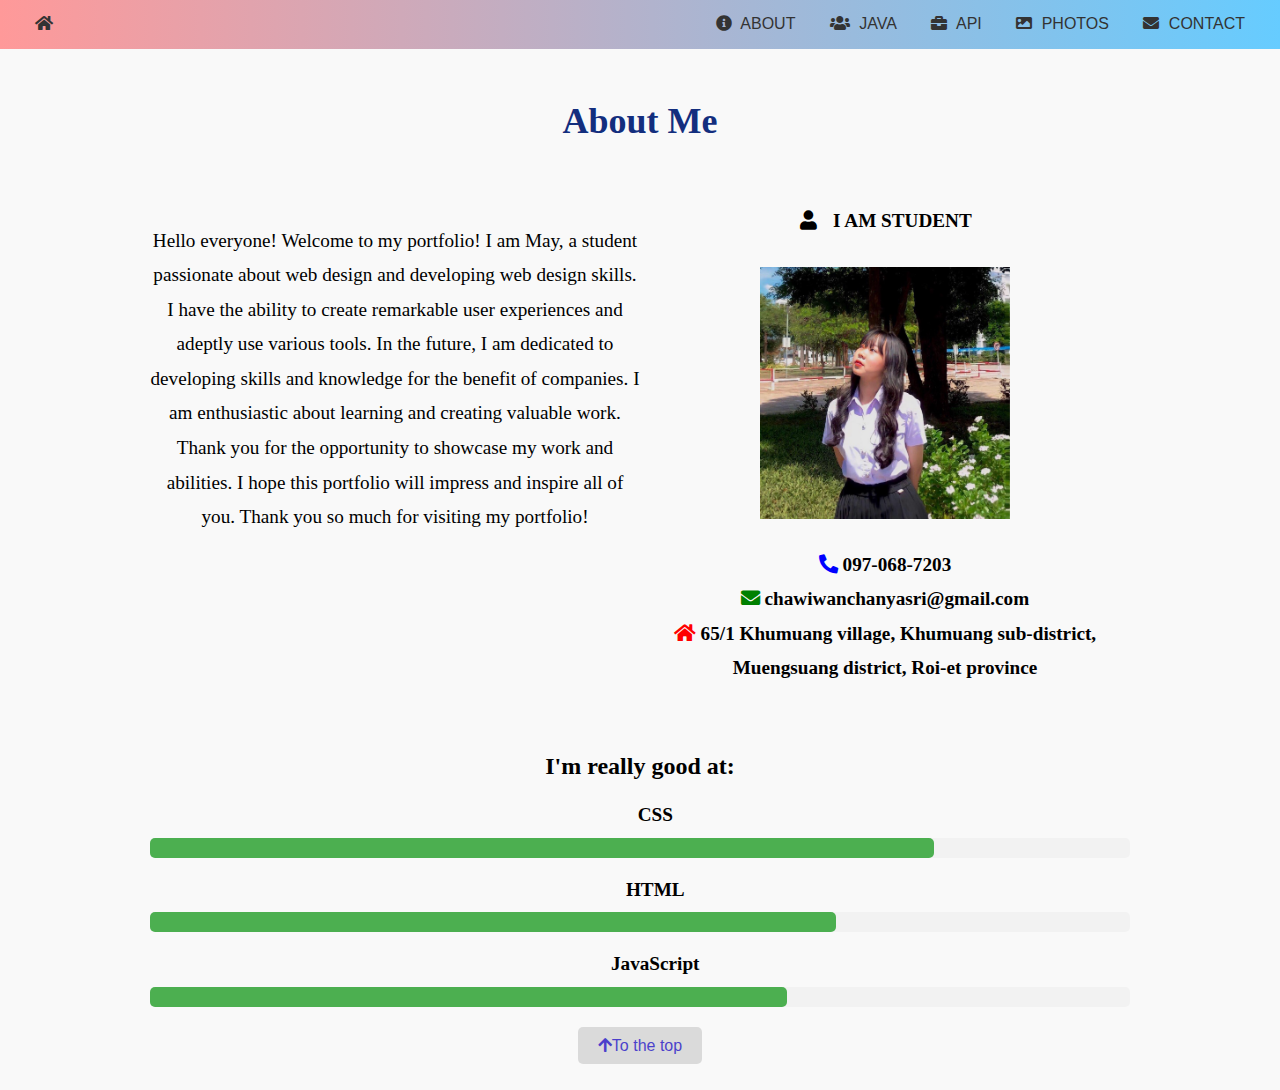
<file: about.html>
<!DOCTYPE html>
<html lang="en">

<head>
  <meta charset="UTF-8">
  <meta name="viewport" content="width=device-width, initial-scale=1.0">
  <title>Portfolio</title>
  <link rel="stylesheet" href="styles.css">
  <link rel="stylesheet" href="https://cdnjs.cloudflare.com/ajax/libs/font-awesome/5.15.4/css/all.min.css">
  <style>
    body,
    html {
      height: 100%;
      line-height: 1.8;
      background-image: url('picture/gg1.gif');
      background-size: cover;
      background-repeat: no-repeat;
      font-family: "Raleway", sans-serif;
      background-attachment: fixed;
      position: relative;
    }
.w3-col p i {
  margin-right: 10px;
  width: 20px; /* ปรับขนาดของ icon ตัวแรกทุกอันเป็นขนาดเท่ากัน */
  text-align: center;
}
  p,
    h4,
    span {
      font-family: 'Times New Roman', Times, serif;
      font-size: 1.2em;
    }
  </style>
</head>

<body>
  <div class="navbar">
    <div class="navbar-logo">
      <a href="index.html"><i class="fas fa-home"></i></a>
    </div>

    <div class="navbar-links">
      <a href="about.html"><i class="fas fa-info-circle"></i> ABOUT</a>
      <a href="java.html"><i class="fas fa-users"></i> JAVA</a>
      <a href="api.html"><i class="fas fa-briefcase"></i> API</a>
      <a href="photos.html"><i class="fas fa-image"></i> PHOTOS</a>
      <a href="contact.html"><i class="fas fa-envelope"></i> CONTACT</a>
    </div>
  </div>

  <div class="about-section" id="about">
    <h2>About Me</h2>
    <div class="about-content">
      <div class="about-text">
        <p>Hello everyone! Welcome to my portfolio! I am May, a student passionate about web design and developing web design skills. I have the ability to create remarkable user experiences and adeptly use various tools. In the future, I am dedicated to developing skills and knowledge for the benefit of companies. I am enthusiastic about learning and creating valuable work. Thank you for the opportunity to showcase my work and abilities. I hope this portfolio will impress and inspire all of you. Thank you so much for visiting my portfolio!</p>
      </div>
      <div class="about-image">
        <div class="w3-row">
          <div class="w3-col m6 w3-center w3-padding-large">
            <p><b><i class="fa fa-user w3-margin-right"></i> I AM STUDENT</b></p><br>
            <img src="picture/404.jpg" class="w3-round w3-image w3-opacity w3-hover-opacity-off" alt="Photo of Me" width="250" height="200">
          </div>
          <br>
          <p><i class="fas fa-phone-alt w3-margin-right" style="color: blue;"></i> <b>097-068-7203</b></p>
          <p><i class="fas fa-envelope w3-margin-right" style="color: green;"></i> <b>chawiwanchanyasri@gmail.com</b></p>
          <p><i class="fas fa-home w3-margin-right" style="color: red;"></i> <b>65/1 Khumuang village, Khumuang sub-district, Muengsuang district, Roi-et province</b></p><br>
          
          
        </div>
      </div>
    </div>
  
    <div class="skills-section">
      <h4 class="skills-title">I'm really good at:</h4>
      <div class="skill">
        <div class="skill">
          <i class="fa fa-css3"></i>
          <span class="skill-name">CSS</span>
          <div class="skill-bar">
            <div class="skill-level" style="width: 80%;"></div>
          </div>
        </div>
        <div class="skill">
          <i class="fa fa-html5"></i>
          <span class="skill-name">HTML</span>
          <div class="skill-bar">
            <div class="skill-level" style="width: 70%;"></div>
          </div>
        </div>
        <div class="skill">
          <i class="fa fa-java"></i>
          <span class="skill-name">JavaScript</span>
          <div class="skill-bar">
            <div class="skill-level" style="width: 65%;"></div>
          </div>
        </div>
      </div>
    </div>
  
    <footer class="custom-footer">
      <a href="about.html" class="footer-button"><i class="fa fa-arrow-up w3-margin-right"></i>To the top</a>
    </footer>
  </div>
  

  <script>
    // Your scripts go here
  </script>
</body>

</html>
</file>
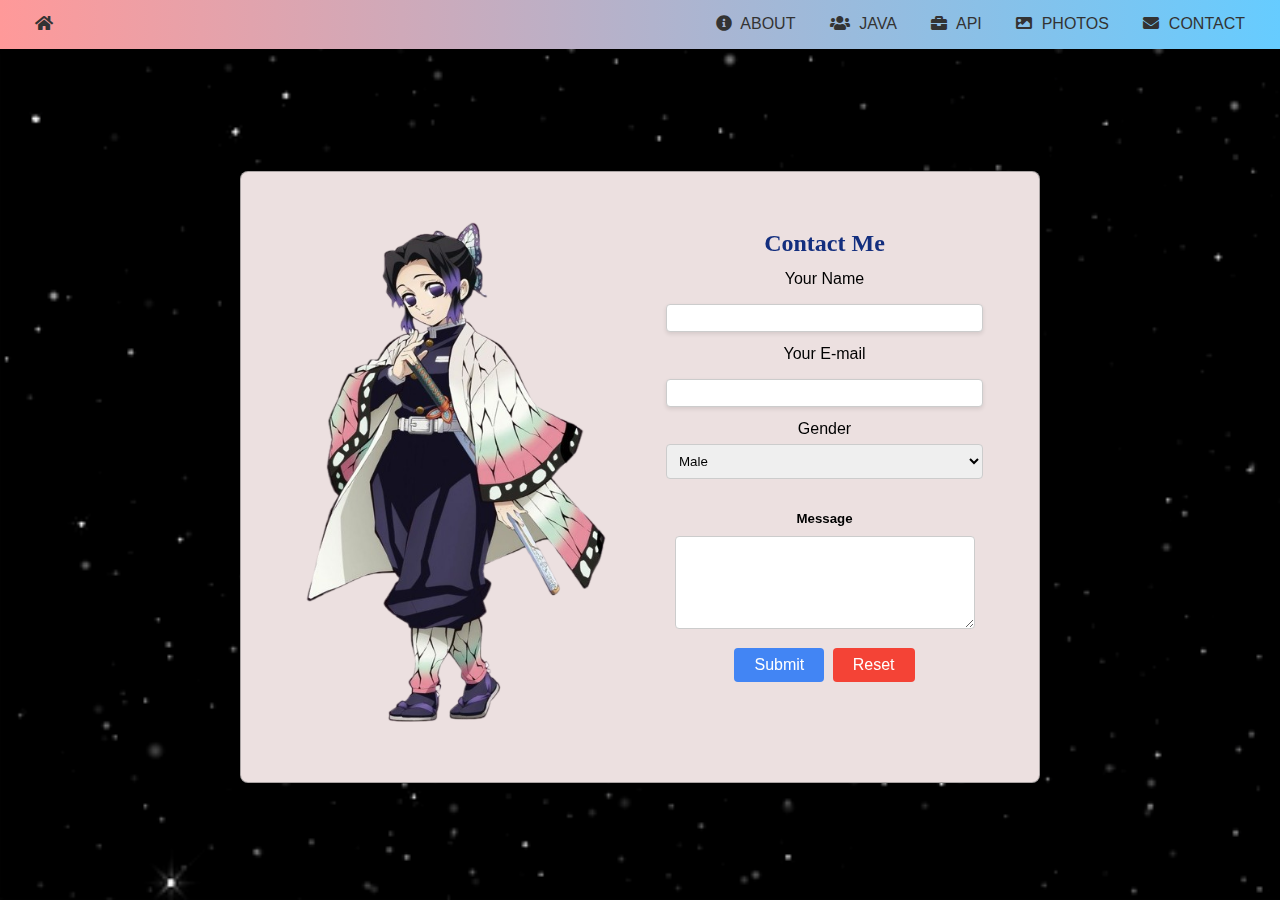
<file: contact.html>
<!DOCTYPE html>
<html lang="en">

<head>
  <meta charset="UTF-8">
  <meta name="viewport" content="width=device-width, initial-scale=1.0">
  <title>Portfolio</title>
  <link rel="stylesheet" href="styles.css">
  <link rel="stylesheet" href="https://cdnjs.cloudflare.com/ajax/libs/font-awesome/5.15.4/css/all.min.css">
  <style>
    body,
    html {
      height: 100%;
      line-height: 1.8;
      background-image: url('picture/gg1.gif');
      background-size: cover;
      background-repeat: no-repeat;
      font-family: "Raleway", sans-serif;
      background-attachment: fixed;
      position: relative;
    }
    .card-container {
  display: flex;
  justify-content: center;
  align-items: center;
  height: 100%;
  width: 100%;
  padding: 20px;
  position: fixed;
  top: 53%;
  left: 50%;
  transform: translate(-50%, -50%);
}


.card {
  display: flex;
  flex-direction: row;
    background-color: rgb(236, 224, 224);
    font-family: Arial, sans-serif;
  
}
.card-half {
  width: 50%;
  padding: 20px;
}

.card-half img {
  max-width: 100%;
  height: auto;
}

.contact-card {
    display: flex;
    justify-content: center;
    align-items: center;
    padding: 20px;
}

.contact-form {
    background-color: #d41e1e;
    padding: 20px;
    border-radius: 8px;
    width: 80%;
    max-width: 400px;
}

.contact-form h2,
.contact-form h4 {
    text-align: center;
    margin-bottom: 20px;
}

.form-group {
    margin-bottom: 15px;
}

.form-group label {
    display: block;
    margin-bottom: 5px;
    position: fixed;
}

input[type="text"],
textarea,
select {
    width: calc(100% - 12px);
    padding: 8px;
    border: 1px solid #ccc;
    border-radius: 4px;
}
.to-inline[type="submit"] {
  background-color: #4285F4; 
  color: rgb(255, 255, 255); 
  border: none;
  padding: 8px 20px;
  text-align: center;
  text-decoration: none;
  display: inline-block;
  font-size: 16px;
  margin: 4px 2px;
  cursor: pointer;
  border-radius: 4px;
}
.to-inline[type="reset"] {
  background-color: #f44336; 
  color: rgb(255, 255, 255); 
  border: none;
  padding: 8px 20px;
  text-align: center;
  text-decoration: none;
  display: inline-block;
  font-size: 16px;
  margin: 4px 2px;
  cursor: pointer;
  border-radius: 4px;
}

  </style>

</head>

<body>


  <div class="navbar">
    <div class="navbar-logo">
      <a href="index.html"><i class="fas fa-home"></i></a>
    </div>
   
    <div class="navbar-links">
      <a href="about.html"><i class="fas fa-info-circle"></i> ABOUT</a>
      <a href="java.html"><i class="fas fa-users"></i> JAVA</a>
      <a href="api.html"><i class="fas fa-briefcase"></i> API</a>
      <a href="photos.html"><i class="fas fa-image"></i> PHOTOS</a>
      <a href="contact.html"><i class="fas fa-envelope"></i> CONTACT</a>
    </div>
  </div>
  <div class="card-container">
    <div class="card">
      <!-- Contact form -->
      <div class="card-half">
        <img src="picture/3333.jpg" alt="Your Image" style="height: 500px; width: 300px;">
      </div>
      <!-- Image -->
      <div class="card-half">
        <h2>Contact Me</h2>
        <label class="let small-label" for="">Your Name</label>
        <input class="let-e" type="text" name="" id="">
        <label class="let small-label" for="">Your E-mail</label>
        <input class="let-e" type="text" name="" id="">
        <label class="let small-label" for="">Gender</label>
        
          
          <div class="let-s">
          
            <select class="let-s" id="Gender" name="Gender">
              <option value="male">Male</option>
              <option value="female">Female</option>
            </select>
          </div><br>
          
                    <h5><Label class="let let small-label" for="input-message">Message</Label></h5>
                    <textarea style="width: 300px; height: 200x; margin: 5px;" , id="input-message" name="input-message" rows="5"></textarea>
                    <br>
          <input type="submit" class="to-inline" value="Submit">
          <input type="reset" class="to-inline"></input>
        </form>
      </div>
    </div>
  </div>

  
</body>
</html>
</file>
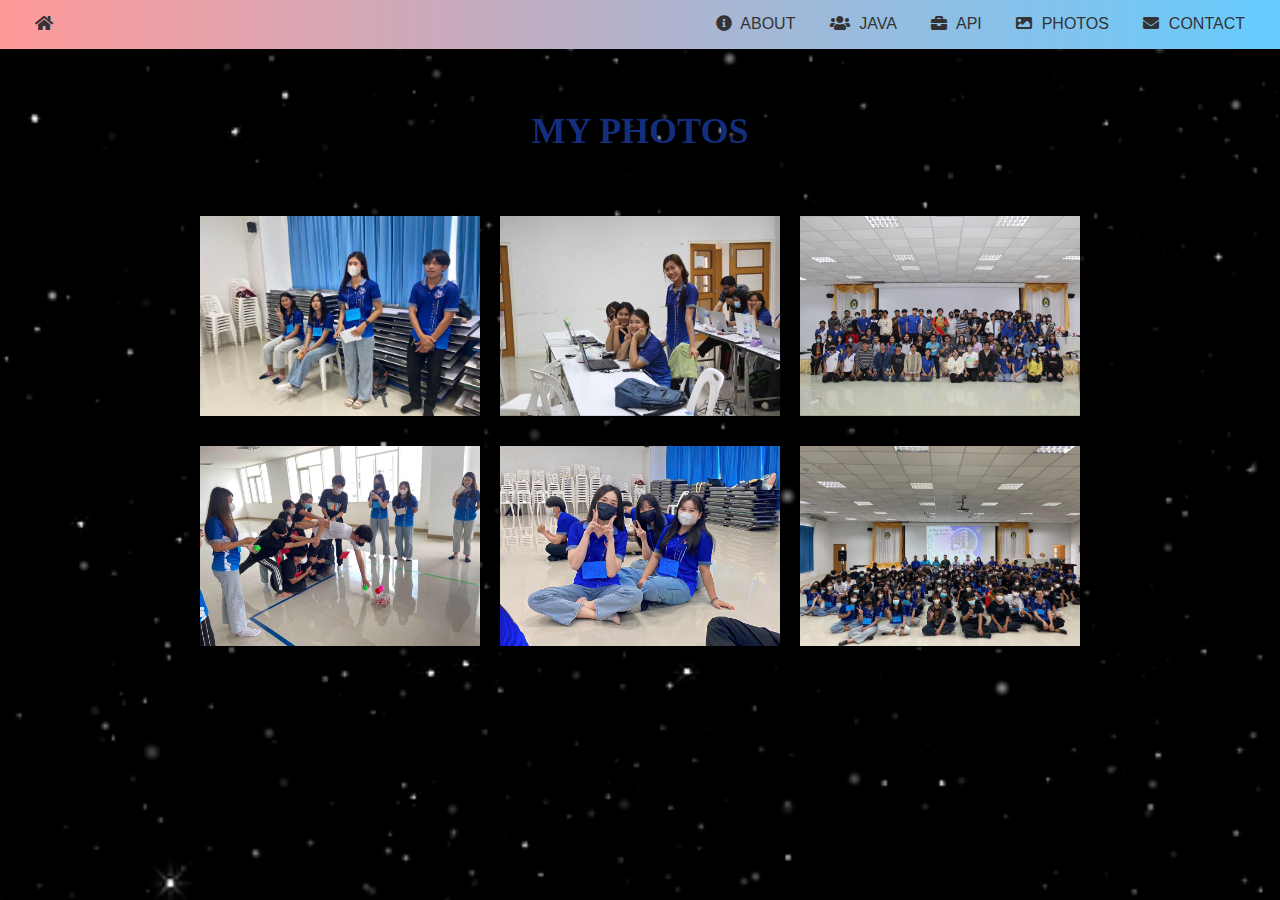
<file: photos.html>
<!DOCTYPE html>
<html lang="en">
<head>
  <meta charset="UTF-8">
  <meta name="viewport" content="width=device-width, initial-scale=1.0">
  <title>Portfolio</title>
  <link rel="stylesheet" href="styles.css">
  <link rel="stylesheet" href="https://cdnjs.cloudflare.com/ajax/libs/font-awesome/5.15.4/css/all.min.css">
  <style>
    html {
      height: 100%;
      line-height: 1.8;
      background-image: url('picture/gg1.gif');
      background-size: cover;
      background-repeat: no-repeat;
      font-family: "Raleway", sans-serif;
      background-attachment: fixed;
      position: relative;
    }
    .portfolio {
      padding-top: 180px;
      text-align: center;
      position: fixed;
    }

    .portfolio-heading {
  font-size: 36px;
  margin-bottom: 20px;
  position: fixed;
  margin-top: -130px;
  left: 50%; 
  transform: translateX(-50%); 
}


    .portfolio-description {
      font-style: italic;
    }

    .portfolio-images {
  display: flex;
  flex-wrap: wrap;
  justify-content: space-around;
  margin: 0 auto; 
  max-width: 900px;
  position: fixed;
  left: 0;
  right: 0;
  margin-top: -80px;
  position: fixed;
}
.portfolio-image {
  margin: 10px;
  flex: 0 0 calc(33.33% - 20px); 
  max-width: 300px; 
  box-shadow: 0 0 10px rgba(0, 0, 0, 0.2); 
  transition: transform 0.3s ease-in-out;
  position: relative; 
  
}


    .portfolio-image img {
  width: 100%;
  height: 200px; 
  object-fit: cover;
  cursor: pointer;
  transition: opacity 0.3s ease-in-out;

}

    .portfolio-image img:hover {
      opacity: 0.8;
    }

    
    @media screen and (max-width: 768px) {
      .portfolio-image {
        flex: 0 0 calc(50% - 20px);
        max-width: 48%; 
      }
    }
  </style>
</head>
<body>
    <body>
        <div class="navbar">
          <div class="navbar-logo">
            <a href="index.html"><i class="fas fa-home"></i></a>
          </div>
          <!-- Right-sided navbar links -->
          <div class="navbar-links">
            <a href="about.html"><i class="fas fa-info-circle"></i> ABOUT</a>
            <a href="java.html"><i class="fas fa-users"></i> JAVA</a>
            <a href="api.html"><i class="fas fa-briefcase"></i> API</a>
            <a href="photos.html"><i class="fas fa-image"></i> PHOTOS</a>
            <a href="contact.html"><i class="fas fa-envelope"></i> CONTACT</a>
          </div>
        </div>
  
  <div class="portfolio">
    <h3 class="portfolio-heading">MY PHOTOS</h3>
    <p class="portfolio-description">Here are some of my latest lorem work ipsum tipsum. Click on the images to make them bigger</p><br>

   
    <div class="portfolio-images">
  
      <div class="portfolio-image">
        <img src="picture/qanly.jpg" onclick="onClick(this)" alt="Description for Image 1">
      </div>

 
      <div class="portfolio-image">
        <img src="picture/wanly.jpg" onclick="onClick(this)" alt="Description for Image 2">
      </div>

    
      <div class="portfolio-image">
        <img src="picture/ranly.jpg" onclick="onClick(this)" alt="Description for Image 3">
      </div>


      <div class="portfolio-image">
        <img src="picture/tanly.jpg" onclick="onClick(this)" alt="Description for Image 4">
      </div>

      <div class="portfolio-image">
        <img src="picture/ianly.jpg" onclick="onClick(this)" alt="Description for Image 4">
      </div>
  
      <div class="portfolio-image">
        <img src="picture/yanly.jpg"  alt="Description for Image 4">
      </div>
    </div>
  </div>


</body>
</html>
</file>
<file: styles.css>
.preformatted-css {
  white-space: pre;
}

* {
    margin: 0;
    padding: 0;
    box-sizing: border-box;
  }
  
  .navbar {
    background: linear-gradient(to right, #ff9999, #66ccff); /* ใช้ linear-gradient ในการไล่เฉดสี */
    color: #333;
    display: flex;
    justify-content: space-between;
    align-items: center;
    padding: 10px 20px;
    box-shadow: 0 2px 4px rgba(0, 0, 0, 0.1);
}

  
  .navbar a {
    text-decoration: none;
    color: inherit;
    padding: 8px 15px;
    border-radius: 5px;
    transition: background-color 0.3s ease;
  }
  
  .navbar a:hover {
    background-color: #f0f0f0;
  }
  
  .navbar-toggle {
    display: none;
  }
  
  .sidebar {
    display: none;
    background-color: #333;
    color: #fff;
    padding: 20px;
  }
  

  .navbar a i {
    margin-right: 5px;
  }
  

  @media screen and (max-width: 768px) {
    .navbar-links {
      display: none;
    }
  
    .navbar-toggle {
      display: block;
    }
  
    .sidebar {
      position: fixed;
      width: 100%;
      height: 100%;
      top: 0;
      left: 0;
      z-index: 1000;
    }
  
    .sidebar a {
      display: block;
      padding: 15px 0;
      border-bottom: 3px solid #fff;
    }
  }
  

  .slideshow-container {
    position: relative;
    max-width: 1200px;
    margin: auto;
  }
  
  .mySlides {
    position: relative;
    text-align: center;
  }
  
  .mySlides img {
    width: 100%;
    height: 100%;
    object-fit: cover; 
}

  
  .slideshow-container {
    position: relative;
    max-width: 1120px;
    
    margin: 10px auto;
    overflow: hidden;
    border-radius: 8px; 
    box-shadow: 0 50px 100px 0 rgba(0, 0, 0, 0.804); 
}

.mySlides {
    display: none;
}

.slide-text {
    position: absolute;
    top: 50%;
    left: 50%;
    transform: translate(-50%, -50%);
    text-align: center;
    color: white;
    font-weight: bold;
    border: 2px solid white;
    padding: 10px 20px;
    font-size: 50px;
  
}

  .dot {
    height: 15px;
    width: 15px;
    margin: 0 2px;
    background-color: #bbb;
    border-radius: 50%;
    display: inline-block;
    transition: background-color 0.6s ease;
  }
  
  .active {
    background-color: #717171;
  }

.card {
    border: 1px solid #7270708b;
    border-radius: 8px;
    padding: 30px;
    max-width: 800px;
    margin: 30px auto; 
    font-family: Arial, sans-serif;
    text-align: center; 
    margin-top: 10px;
    margin-bottom: 10px; 
    position: relative;
  }
  
  

  .content {
    color: #333;
  }
  
  h1, h2, h3 {
    color: rgb(19, 46, 126);
    font-family: 'Times New Roman', Times, serif;
  }
  
  button {
    padding: 5px 10px; 
    font-size: 14px; 
    cursor: pointer;
    border: none;
    border-radius: 4px;
    background-color: #007bff;
    color: white;
  }

  button:hover {
    background-color: #0056b3;
  }
  input[type="text"] {
    padding: 8px;
    border-radius: 4px;
    border: 1px solid #ccc;
    text-align: center; 
    margin-top: 10px; 
    margin-bottom: 10px; 
  }
  
  hr {
    border: none;
    border-top: 1px solid #ddd;
    margin: 20px 0;
  }

  
  #result {
    font-weight: bold;
  }
  input[type="email"],
  input[type="text"]
  {
    padding: 10px;
    border-radius: 6px;
    border: 1px solid #ccc;
    margin-bottom: 8px;
    transition: border-color 0.3s ease, box-shadow 0.3s ease;
    box-shadow: 0 2px 4px rgba(0, 0, 0, 0.1);
    width: 150px; 
    height: 28px; 
  }

  input[type="email"]:focus,
  input[type="text"]:focus
  {
    outline: none;
    border-color: #3498db;
    box-shadow: 0 4px 8px rgba(0, 0, 0, 0.2);
  }

  button {
    background: linear-gradient(to bottom, rgb(52, 199, 89), rgb(41, 171, 82));
    color: white;
    border: none;
    cursor: pointer;
    padding: 10px;
    border-radius: 6px;
    transition: background-color 0.3s ease;
    width: 120px; 
  }
  
  button:hover {
    background: linear-gradient(to bottom, rgb(35, 155, 69), rgb(28, 133, 63));
  }
  
.about-section {
  background-color: #f9f9f9;
  padding: 20px 150px;
  text-align: center;
  
}

.about-section h2 {
  font-size: 36px;
  margin-top: 20px;
  text-align: center;
 
  left: 0;
  right: 0;
}


.about-content {
  display: flex;
  justify-content: space-between;
  align-items: flex-start;
}

.about-text {
  flex: 1;
margin-top: 70px;
}

.about-image {
  flex: 1;
  margin-top: 50px;
}
.about-image img {
  max-width: 100%;
  height: auto;
  display: block;
  margin: 0 auto;
}

.skills-section {
  margin-top: 30px;
  
}

.skills-title {
  font-size: 24px;
  margin-bottom: 10px;
}

.skill {
  margin-bottom: 15px;
}

.skill i {
  margin-right: 10px;
}

.skill-name {
  font-weight: bold;
}

.skill-bar {
  background-color: #f2f2f2;
  border-radius: 5px;
  height: 20px;
  margin-top: 5px;
}

.skill-level {
  background-color: #4caf50;
  border-radius: 5px;
  height: 100%;
  width: 0;
  transition: width 1s ease-in-out;
}
.custom-footer {

  color: rgb(46, 13, 196);
  padding: 10px;
  opacity: 0.8;
}

.custom-footer a {
  color: rgb(32, 17, 192);
  text-decoration: none;
}

.footer-button {
  background-color: lightgrey;
  padding: 10px 20px;
  border-radius: 5px;
  text-decoration: none;
  color: black;
}
.custom-footer p {
  margin-top: 20px;
  font-size: 14px;
}
</file>
